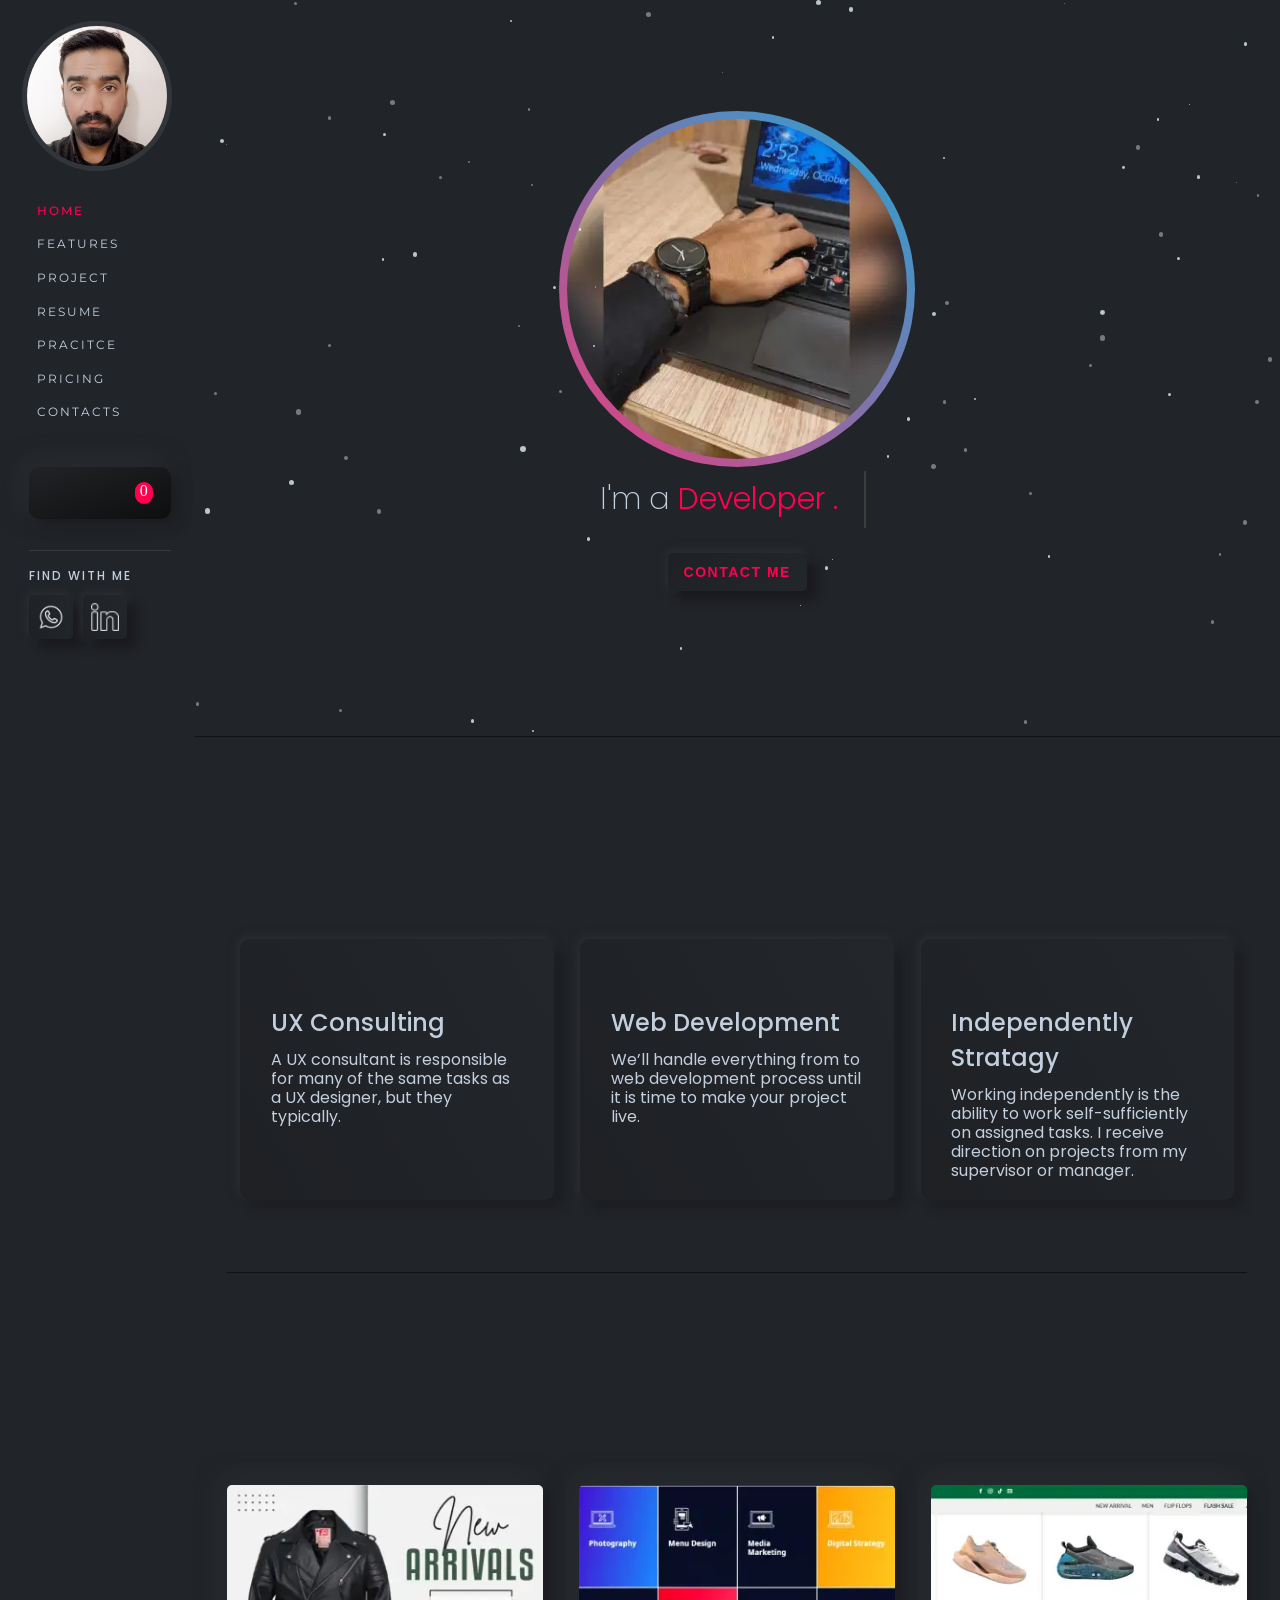
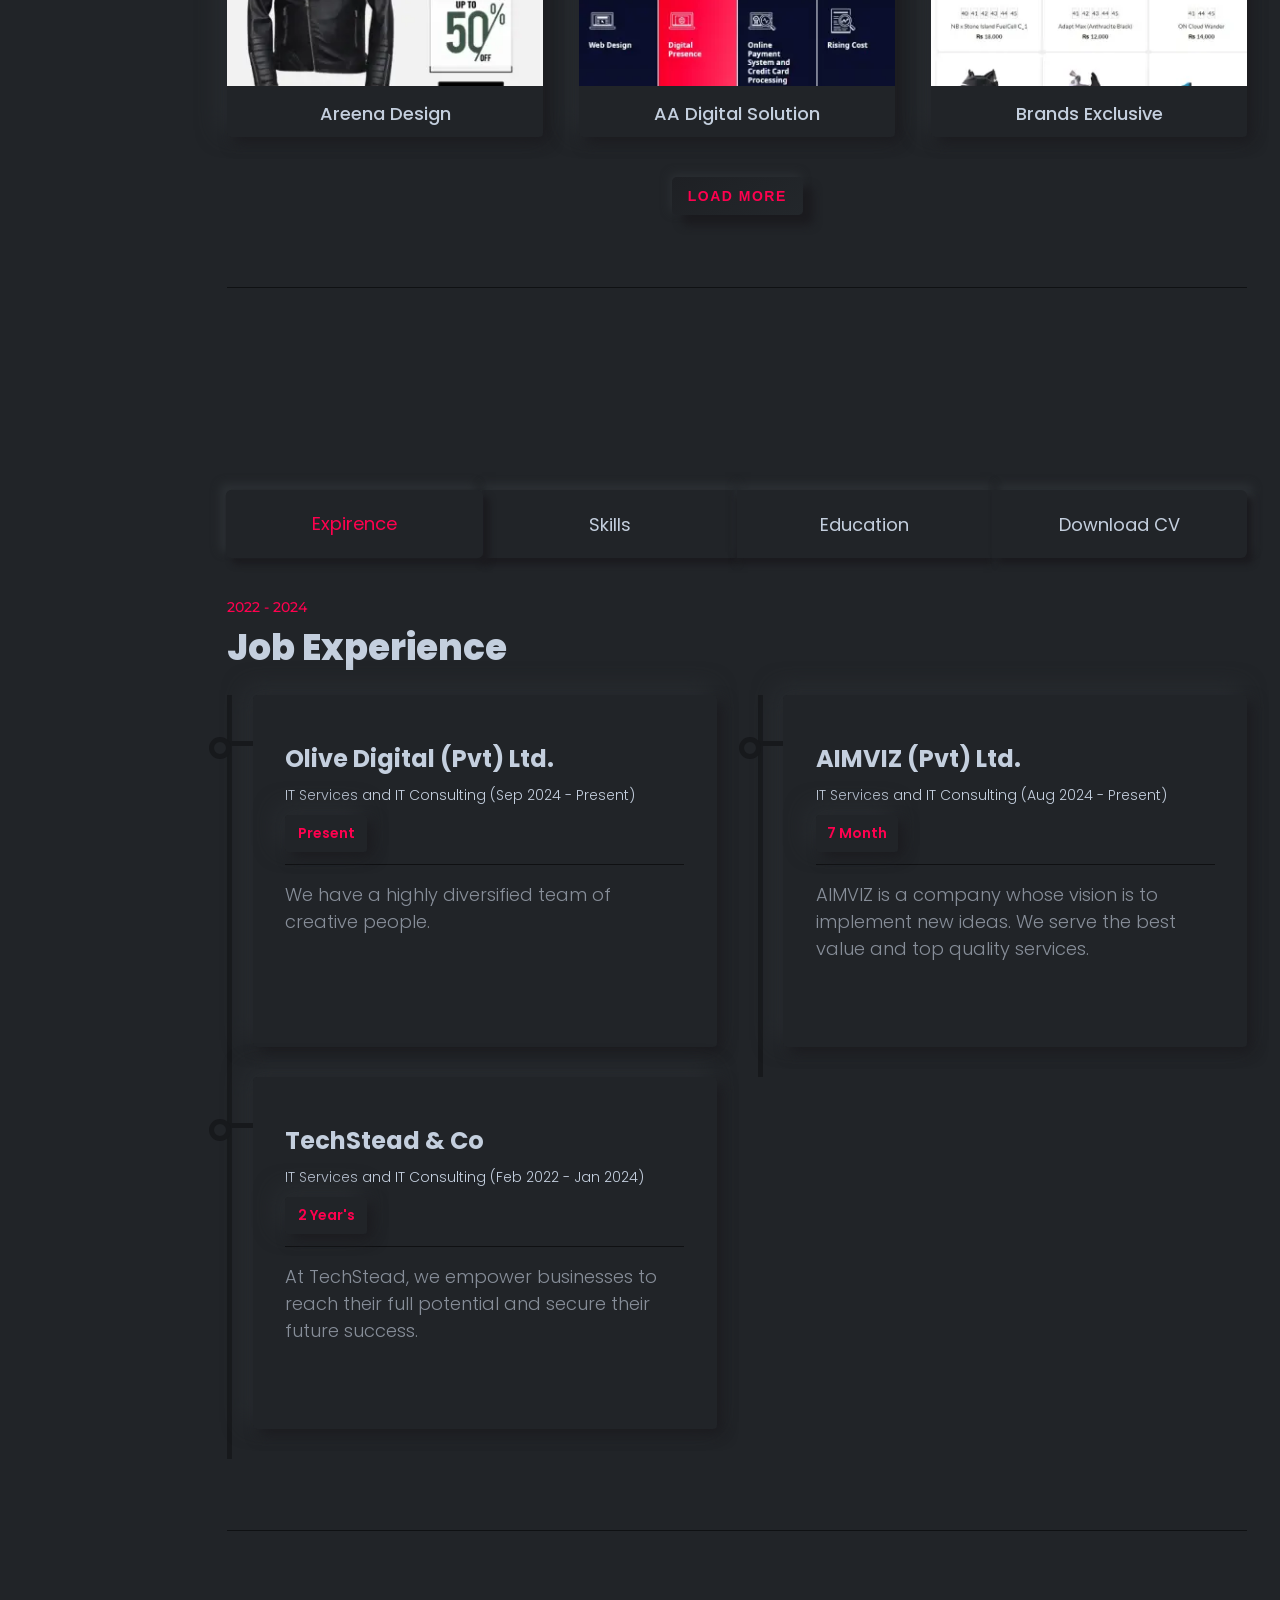
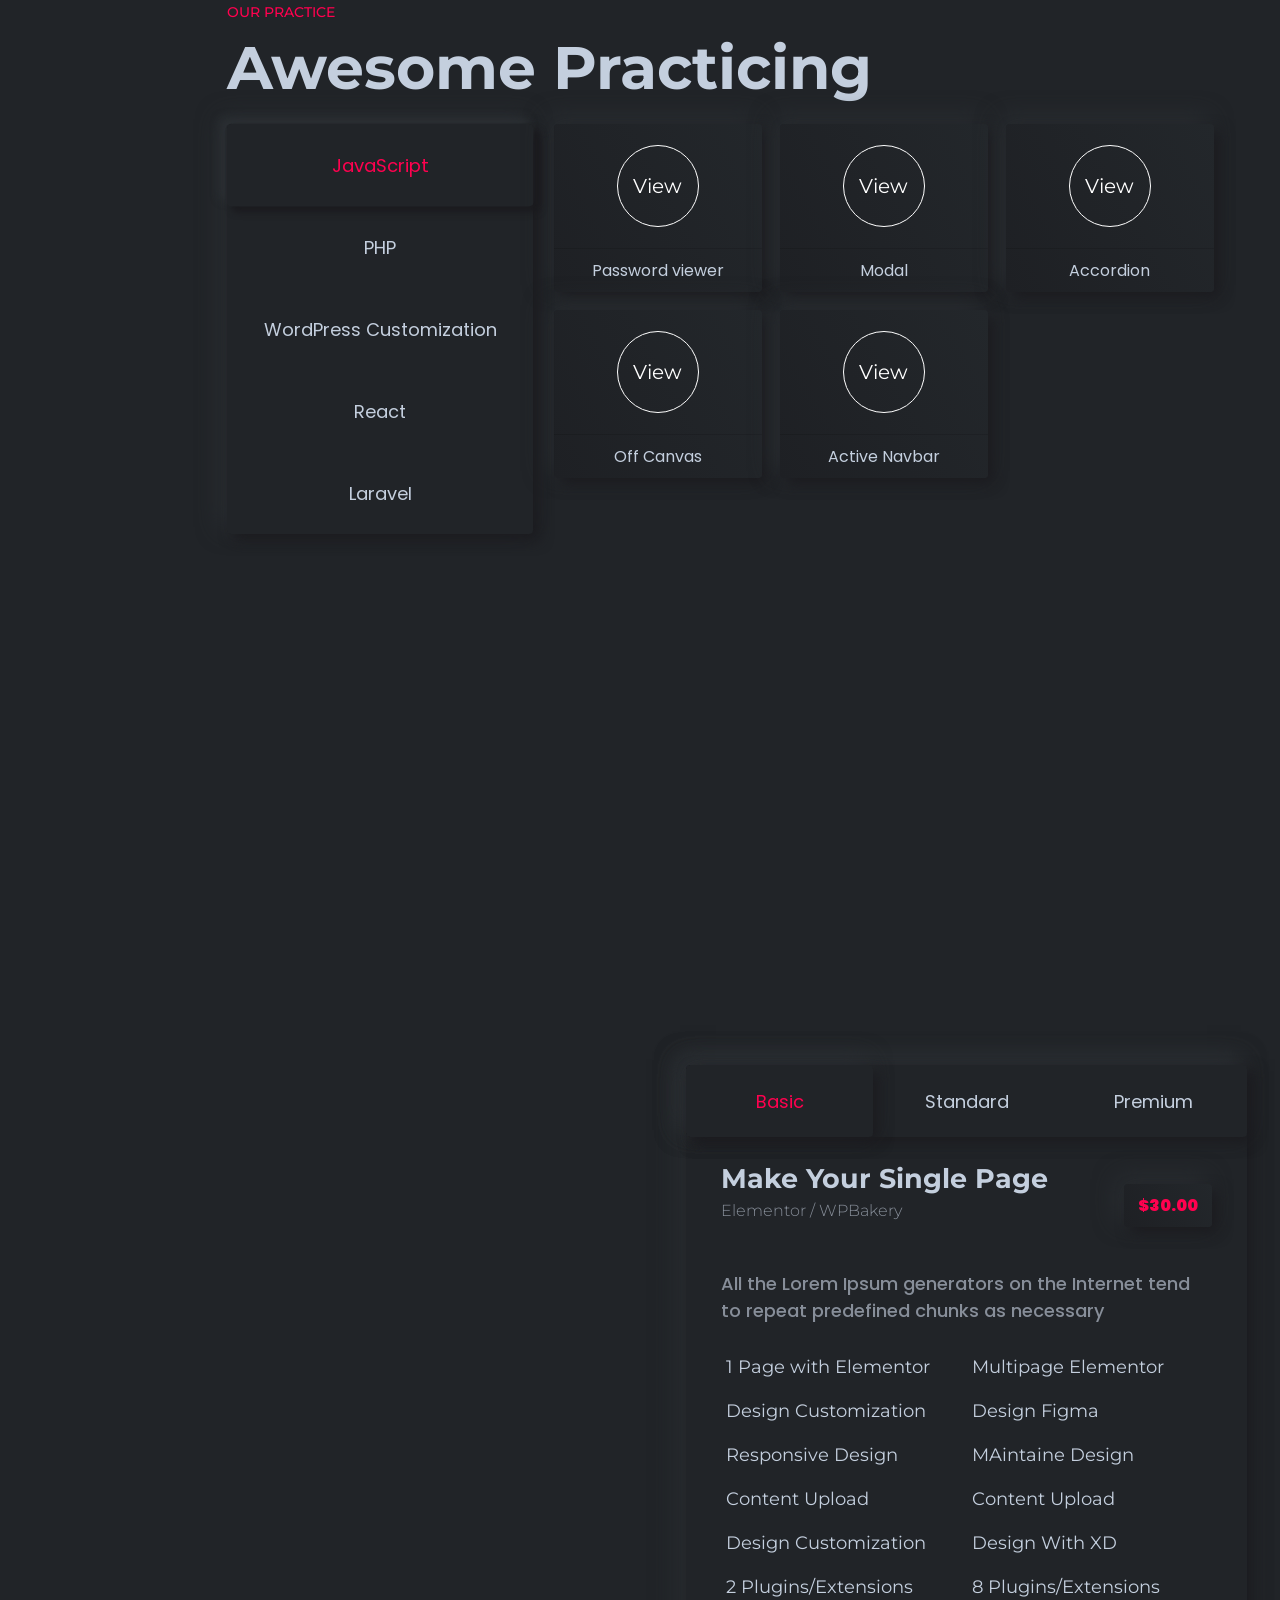
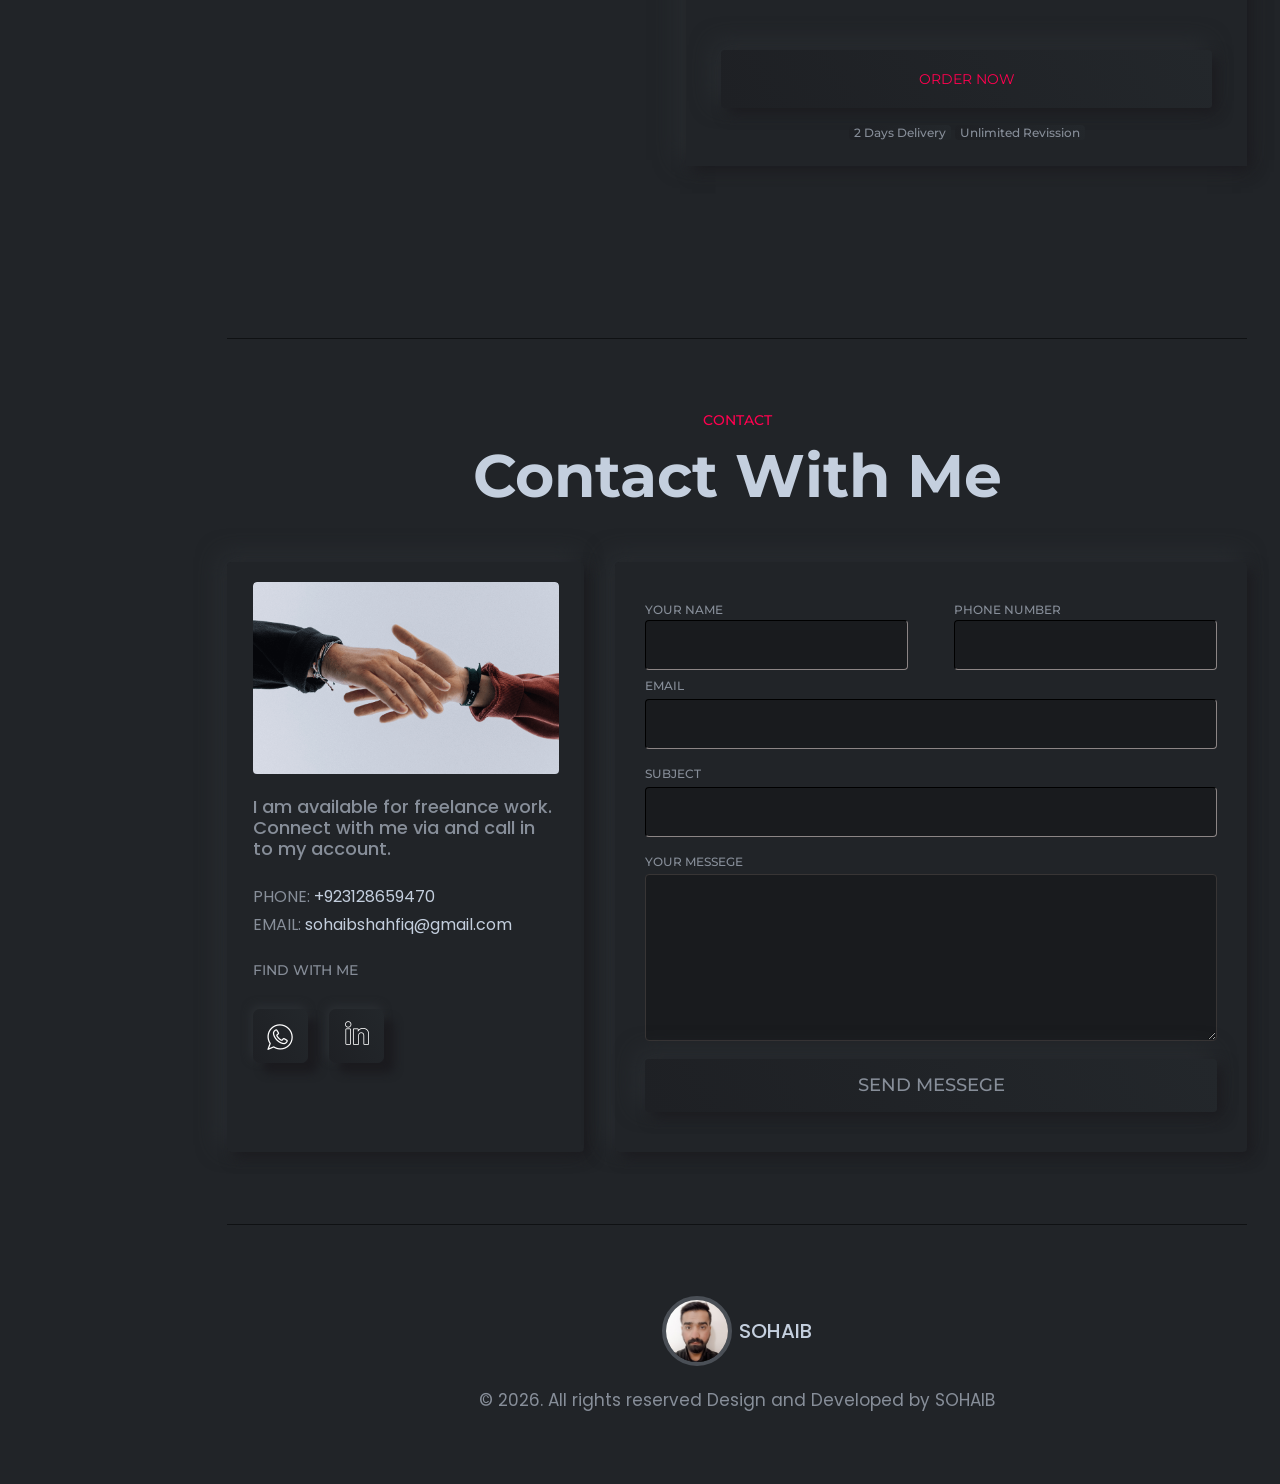
<file: index.html>
<!DOCTYPE html>
<html lang="en">
<head>
    <meta charset="UTF-8">
    <meta http-equiv="X-UA-Compatible" content="IE=edge">
    <meta name="viewport" content="width=device-width, initial-scale=1.0">
    <script src="https://ajax.googleapis.com/ajax/libs/jquery/3.6.3/jquery.min.js"></script>
    <link href="https://unpkg.com/aos@2.3.1/dist/aos.css" rel="stylesheet">
    <!-- <link rel="stylesheet" href="https://cdn.jsdelivr.net/npm/bootstrap@4.0.0/dist/css/bootstrap.min.css"> -->
    <script src="./type.js"></script>
    <link rel="stylesheet" href="./style.css">
    <title>Portfolio</title>
</head>
<body>
    <div class="main">
        <img src="./assets/bar.png" alt="" class="bar_click">
        <div class="left">
            <div class="bo">
            <img src="./assets/close.png" alt="" class="bar_close">
                <div class="profile">
                <a href="">
                    <img src="./assets/pro.webp" alt="">
                </a>
                </div>
                <div class="header" id="head">
                <ul class="link">
                    <li><a href="/#home"><i class="fi fi-rr-home"></i>HOME</a></li>
                    <li><a href="/#feature-sec"><i class="fi fi-rr-layers"></i>FEATURES</a></li>
                    <li><a href="/#portfolio-sec"><i class="fi fi-rr-graduation-cap"></i>PROJECT</a></li>
                    <li><a href="/#resume-sec"><i class="fi fi-rr-physics"></i>RESUME</a></li>
                    <li><a href="/#client-sec" class><i class="fi fi-rr-users-alt"></i>PRACITCE</a></li>
                    <li><a href="/#price-sec" class><i class="fi fi-rr-sack-dollar"></i>PRICING</a></li>
                    <li><a href="/#contact-sec" class><i class="fi fi-rr-comment-alt-middle"></i>CONTACTS</a></li>
                </ul>
                <div class="search">
                    <div class="background"></div>
                    <div class="box">
                        <i class="fi fi-rr-shopping-cart"></i>
                        <span>0</span>
                    </div>
                </div>
                <div class="social">
                    <p>find with me</p>
                    <ul>
                        <li><a href="https://wa.me/03128659470" target="_blank"><img src="./assets/whatsapp.png" alt=""></a></li>
                        <li><a href="https://www.linkedin.com/in/sohaib-shafiq-727355258/" target="_blank"><img src="./assets/linkedin.png" alt=""></a></li>
                    </ul>
                </div>
                
                </div>
            </div>
        </div>
        <div class="right">
            <div class="container">
                <section class="pic P" id="home">
                    <div class="top dis">
                    <img src="./assets/main.webp" alt="">
                    </div>
                    <div class="my-self">
                    <!-- <h1>Hi, I’m Sohaib</h1> -->
                    <div class="span">
                        <h3 class="cd-headline clip is-full-width">
                            <span>I'm a</span>
                            <span class="cd-words-wrapper" style="width: 178px;">
                              <b class="is-visible">Developer .</b>
                              <b class="is-hidden">Coder .</b>
                              <b class="is-hidden">Wordpress Developer .</b>
                            </span>
                        <span></span>
                        </h3>
                    </div>
                    </div>
                    <div class="contact">
                        <button>Contact Me</button>
                    </div>
                </section>
            </div>
            <div class="container_m">
                <section class="blog PPP" id="feature-sec">
                    <div class="content">
                        <p class="PP" data-aos="fade-up"data-aos-duration="500">FEATURES</p>
                        <h2 class="HH" data-aos="fade-up"data-aos-duration="1000">What I Do</h2>
                    </div>
                    <div class="box-blog">
                        <div class="row">
                            <div class="box col-sm">
                                <div class="scale">
                                    <i class="fi fi-rr-menu-burger"></i>
                                    <h3>UX Consulting</h3>
                                    <p>A UX consultant is responsible for many of the same tasks as a UX designer, but they typically.
                                    </p>
                                    <i class="fi fi-rr-arrow-small-right aR"></i>
                                </div>
                            </div>
                            <div class="box col-sm">
                                <div class="scale">
                                    <i class="fi fi-rr-book-alt"></i>
                                    <h3>Web Development</h3>
                                    <p>We’ll handle everything from to web development process until it is time to make your project live.
                                    </p>
                                    <i class="fi fi-rr-arrow-small-right aR"></i>
                                </div>
                            </div>
                            <div class="box col-sm">
                                <div class="scale">
                                    <i class="fi fi-rr-screen"></i>
                                    <h3>Independently Stratagy</h3>
                                    <p>Working independently is the ability to work self-sufficiently on assigned tasks. I receive direction on projects from my supervisor or manager.
                                    </p>
                                    <i class="fi fi-rr-arrow-small-right aR"></i>
                                </div>
                            </div>
                        </div>
                    </div>
                </section>
                <hr>
                <section class="portfolio PPP" id="portfolio-sec">
                    <div class="content">
                        <p class="PP" data-aos="fade-up"data-aos-duration="500">VISIT MY PROJECT WHICH HAVE DONE</p>
                        <h2 class="HH" data-aos="fade-up"data-aos-duration="1000">My Project</h2>
                    </div>
                    <div class="dis">
                        <div class="box">
                            <div class="image">
                                <a href="https://areenadesign.com/" target="_blank"><img src="./assets/one.webp" alt=""></a>
                            </div>
                            <h3>Areena Design</h3>
                        </div>
                        <div class="box">
                            <div class="image">
                                <a href="https://aadigitalsolution.com/" target="_blank"><img src="./assets/two.webp" alt=""></a>
                            </div>
                            <h3>AA Digital Solution</h3>
                        </div>
                        <div class="box repLacE">
                            <div class="image">
                                <a href="https://brandsexclusive.com.pk/" target="_blank"><img src="./assets/three.webp" alt=""></a>
                            </div>
                            <h3>Brands Exclusive</h3>
                        </div>
                        <div class="box hidden">
                            <div class="image">
                                <a href="https://dealsexpress.pk/" target="_blank"><img src="./assets/four.webp" alt=""></a>
                            </div>
                            <h3>Deals Express</h3>
                        </div>
                        <div class="box hidden">
                            <div class="image">
                                <a href="https://miiru.com.pk/" target="_blank"><img src="./assets/five.webp" alt=""></a>
                            </div>
                            <h3>Miru Trends</h3>
                        </div>
                        <div class="box hidden">
                            <div class="image">
                                <a href="https://rumitrends.com/" target="_blank"><img src="./assets/six.webp" alt=""></a>
                            </div>
                            <h3>Rumi Trends</h3>
                        </div>
                        <div class="box hidden">
                            <div class="image">
                                <a href="https://simplyexplainer.com/ " target="_blank"><img src="./assets/seven.webp" alt=""></a>
                            </div>
                            <h3>Simply Explainer</h3>
                        </div>
                        <div class="box hidden">
                            <div class="image">
                                <a href="https://scribebunny.com/" target="_blank"><img src="./assets/eight.webp" alt=""></a>
                            </div>
                            <h3>Scribe Bunny</h3>
                        </div>
                        <div class="box hidden">
                            <div class="image">
                                <a href="https://coreghostwriting.pro/" target="_blank"><img src="./assets/nine.webp" alt=""></a>
                            </div>
                            <h3>Core Ghost Writing</h3>
                        </div>
                        <div class="box hidden">
                            <div class="image">
                                <a href="https://infinilogodesign.com/" target="_blank"><img src="./assets/ten.webp" alt=""></a>
                            </div>
                            <h3>Infini Logo Design</h3>
                        </div>
                        <div class="box hidden">
                            <div class="image">
                                <a href="https://infinisys.co/" target="_blank"><img src="./assets/eleven.webp" alt=""></a>
                            </div>
                            <h3>Infinisys</h3>
                        </div>
                        <div class="box hidden">
                            <div class="image">
                                <a href="https://wowexplainers.com/" target="_blank"><img src="./assets/twelve.webp" alt=""></a>
                            </div>
                            <h3>Wow Explainers</h3>
                        </div>
                    </div>
                    <button id="loadMore">Load More</button>
                </section>
                <hr>
                <section class="resume PPP" id="resume-sec">
                    <div class="content">
                        <p class="PP" data-aos="fade-up"data-aos-duration="500">2+ YEARS OF EXPERIENCE</p>
                        <h2 class="HH" data-aos="fade-up"data-aos-duration="1000">My Resume</h2>
                    </div>
                    <div class="TAB">
                        <ul class="dis">
                            <li class="is-active">Expirence</li>
                            <li>Skills</li>
                            <li>Education</li>
                            <li><a href="#">Download CV</a></li><!-- ./assets/PDF_1MB.pdf download="" -->
                        </ul>
                    </div>
                    <section class="education tAb is-active">
                        <div class="head">
                            <p class="PP">2022 - 2024</p>
                            <h3>Job Experience</h3>
                        </div>
                        <div class="dis">
                            <div class="main-parent">
                                <div class="detail">
                                    <div class="box o">
                                        <div class="dis">
                                            <div class="content">
                                                <h3>Olive Digital (Pvt) Ltd.</h3>
                                                <p>IT Services and IT Consulting (Sep 2024 - Present)</p>
                                            </div>
                                            <span>Present</span>
                                        </div>
                                        <h4>We have a highly diversified team of creative people.</h4>
                                    </div>
                                </div>
                            </div>
                            <div class="main-parent">
                                <div class="detail">
                                    <div class="box o">
                                        <div class="dis">
                                            <div class="content">
                                                <h3>AIMVIZ (Pvt) Ltd.</h3>
                                                <p>IT Services and IT Consulting (Aug 2024 - Present)</p>
                                            </div>
                                            <span>7 Month</span>
                                        </div>
                                        <h4>AIMVIZ is a company whose vision is to implement new ideas. We serve the best value and top quality services.</h4>
                                    </div>
                                </div>
                            </div>
                            <div class="main-parent">
                                <div class="detail">
                                    <div class="box">
                                        <div class="dis">
                                            <div class="content">
                                                <h3>TechStead & Co</h3>
                                                <p>IT Services and IT Consulting (Feb 2022 - Jan 2024)</p>
                                            </div>
                                            <span>2 Year's</span>
                                        </div>
                                        <h4>At TechStead, we empower businesses to reach their full potential and secure their future success.</h4>
                                    </div>
                                </div>
                            </div>
                        </div>
                    </section>
                    <section class="skill tAb">
                        <div class="">
                            <div class="">
                                <div class="head">
                                    <p class="PP">Features</p>
                                    <h3>Development Skill</h3>
                                </div>
                                <div class="chart">
                                    <h6>wordpress (Frontend)</h6>
                                    <div class="hello">
                                        <div id="Bar-word" class="Bar">
                                            <span class="percentage e-word">100%</span>
                                        </div>
                                    </div>
                                    <h6>wordpress (Backend)</h6>
                                    <div class="hello">
                                        <div id="Bar-word-B" class="Bar">
                                            <span class="percentage back-word">100%</span>
                                        </div>
                                    </div>
                                    <h6>javascript</h6>
                                    <div class="hello">
                                        <div id="Bar-script" class="Bar">
                                            <span class="percentage e-script">100%</span>
                                        </div>
                                    </div>
                                    <h6>jQuery</h6>
                                    <div class="hello">
                                        <div id="Bar-query" class="Bar">
                                            <span class="percentage e-query">100%</span>
                                        </div>
                                    </div>
                                    <h6>html-5</h6>
                                    <div class="hello">
                                        <div id="Bar" class="Bar">
                                            <span class="percentage html">100%</span>
                                        </div>
                                    </div>
                                    <h6>css</h6>
                                    <div class="hello">
                                        <div id="Bar-css" class="Bar">
                                            <span class="percentage e-css">100%</span>
                                        </div>
                                    </div>
                                    <h6>bootstrap</h6>
                                    <div class="hello">
                                        <div id="Bar-boot" class="Bar">
                                            <span class="percentage e-boot">100%</span>
                                        </div>
                                    </div>
                                </div>
                            </div>
                            <!-- <div class="two">
                                <div class="head">
                                    <p class="PP">Features</p>
                                    <h3>Short Discription</h3>
                                </div>
                                <div class="fade">
                                    <h5>year expirence of officail and other self learning.</h5>
                                    <h5>year expirence of officail and other self learning.</h5>
                                    <h5>officail platform working.</h5>
                                    <h5>year expirence of officail platform.</h5>
                                    <h5>less then year expirence officail,learne more development institute.</h5>
                                </div>
                                
                            </div> -->
                        </div>
                    </section>
                    <section class="education tAb">
                        <div class="head">
                            <p class="PP">2010 - 2014</p>
                            <h3>Education Quality</h3>
                        </div>
                        <div class="dis">
                            <div class="one">
                                <div class="detail">
                                    <div class="box o">
                                        <div class="dis">
                                            <div class="content">
                                                <h3>Intermediate in Commerce</h3>
                                                <p>Govt Asifabad College Karachi</p>
                                            </div>
                                            <span>2014</span>
                                        </div>
                                        <h4>I learn the major subject which they provide Accounting, Banking, Commerce, Economics and Business Math's & Stats.</h4>
                                    </div>
                                </div>
                            </div>
                            <div class="two">
                                <div class="detail">
                                    <div class="box">
                                        <div class="dis">
                                            <div class="content">
                                                <h3>Matriculation</h3>
                                                <p>Govt. A U Islamia School</p>
                                            </div>
                                            <span>2012</span>
                                        </div>
                                        <h4>The training provided by Secondary School in order to prepare me to work in various sectors of the Technology or iT culture.</h4>
                                    </div>
                                </div>
                            </div>
                        </div>
                    </section>
                </section>
                <hr>
                <section class="clients PPP mobile" id="client-sec">
                    <div class="content">
                        <p class="PP">OUR PRACTICE</p>
                        <h2 class="HH">Awesome Practicing</h2>
                    </div>
                    <div class="dis mar">
                        <div class="one">
                            <ul class="taabB">
                                <li class="is-active">JavaScript</li>
                                <li>PHP</li>
                                <li>WordPress Customization</li>
                                <li>React</li>
                                <li>Laravel</li>
                            </ul>
                        </div>
                        <div class="two">
                            <div class="javascript tT is-active">
                                <div class="dis">
                                    <div class="box">
                                        <a href="http://password-viewer-js.free.nf/" target="_blank">View</a>
                                        <hr>
                                        <h4>Password viewer</h4>
                                    </div>
                                    <div class="box">
                                        <a href="http://modal-js.free.nf/" target="_blank">View</a>
                                        <hr>
                                        <h4>Modal</h4>
                                    </div>
                                    <div class="box">
                                        <a href="http://accordion-js.free.nf/" target="_blank">View</a>
                                        <hr>
                                        <h4>Accordion</h4>
                                    </div>
                                    <div class="box">
                                        <a href="http://off-canvas-js.free.nf/" target="_blank">View</a>
                                        <hr>
                                        <h4>Off Canvas</h4>
                                    </div>
                                    <div class="box">
                                        <a href="http://acitve-nav-js.free.nf/" target="_blank">View</a>
                                        <hr>
                                        <h4>Active Navbar</h4>
                                    </div>
                                </div>
                            </div>
                            <div class="product tT">
                                <div class="dis jus">
                                    <div class="box">
                                    <a href="http://curd-app.free.nf/" target="_blank">View</a>
                                    <hr>
                                    <h4>CRUD Opperation</h4>
                                    </div>
                                    <div class="box">
                                    <a href="http://php-session.free.nf/" target="_blank">View</a>
                                    <hr>
                                    <h4>Session</h4>
                                    </div>
                                    <div class="box">
                                    <a href="http://php-dashboard.free.nf/" target="_blank">View</a>
                                    <hr>
                                    <h4>HMS (Dashboard)</h4>
                                    </div>
                                </div>  
                            </div>
                            <div class="word tT">
                                <div class="dis jus">
                                    <div class="box">
                                        <a href="" target="_blank">View</a>
                                        <hr>
                                        <h4>User Listing From API</h4>
                                    </div>
                                    <div class="box">
                                        <a href="" target="_blank">View</a>
                                        <hr>
                                        <h4>Product Fetch Rest API</h4>
                                    </div>
                                    <div class="box">
                                        <a href="" target="_blank">View</a>
                                        <hr>
                                        <h4>Custom Theme</h4>
                                    </div>                                
                                    <div class="box">
                                        <a href="" target="_blank">View</a>
                                        <hr>
                                        <h4>Select Fields ACF</h4>
                                    </div>
                                </div>
                            </div>
                            <div class="html tT">
                                <div class="box">
                                    <a href="" target="_blank">View</a>
                                    <hr>
                                    <h4>Working..</h4>
                                </div>
                            </div>
                            <div class="react tT">
                                <div class="box">
                                    <a href="" target="_blank">View</a>
                                    <hr>
                                    <h4>Working..</h4>                                        
                                </div>
                            </div>
                        </div>
                    </div>
                </section>
                <section class="pricing" id="price-sec">
                    <div class="dis">
                        <div class="first">
                            <div class="height">
                                <div class="content">
                                    <p class="PP" data-aos="fade-up"data-aos-duration="500">Pricing</p>
                                    <h2 class="HH" data-aos="fade-up"data-aos-duration="1000">My Pricing</h2>
                                </div>
                            </div>
                        </div>
                        <div class="second">
                            <div class="box">
                                <ul class="pric-Tab">
                                    <li class="is-active">basic</li>
                                    <li>standard</li>
                                    <li>premium</li>
                                </ul>
                                <div class="basic is-active rAte">
                                    <div class="content-box">
                                        <div class="dis">
                                            <div>
                                                <h4>Make Your Single Page</h4>
                                                <p class="des">Elementor / WPBakery</p>
                                            </div>
                                            <span>$30.00</span>
                                        </div>
                                        <h5>All the Lorem Ipsum generators on the Internet tend to repeat predefined chunks as necessary</h5>
                                        <div class="dis">
                                            <div class="firstt">
                                                <p><i class="fi fi-rr-check"></i>1 Page with Elementor</p>
                                                <p><i class="fi fi-rr-check"></i>Design Customization</p>
                                                <p><i class="fi fi-rr-check"></i>Responsive Design</p>
                                                <p><i class="fi fi-rr-check"></i>Content Upload</p>
                                                <p><i class="fi fi-rr-check"></i>Design Customization</p>
                                                <p><i class="fi fi-rr-check"></i>2 Plugins/Extensions</p>
                                            </div>
                                            <div class="secondd">
                                                <p><i class="fi fi-rr-check"></i>Multipage Elementor</p>
                                                <p><i class="fi fi-rr-check"></i>Design Figma</p>
                                                <p><i class="fi fi-rr-check"></i>MAintaine Design</p>
                                                <p><i class="fi fi-rr-check"></i>Content Upload</p>
                                                <p><i class="fi fi-rr-check"></i>Design With XD</p>
                                                <p><i class="fi fi-rr-check"></i>8 Plugins/Extensions</p>
                                            </div>
                                        </div>
                                        <button>Order now<i class="fi fi-rr-arrow-small-right oR"></i></button>
                                        <div class="ff">
                                            <span>2 Days Delivery</span>
                                            <span>Unlimited Revission</span>
                                        </div>
                                    </div>
                                </div>
                                <div class="standard rAte">
                                    <div class="content-box">
                                        <div class="dis">
                                            <div>
                                                <h4>Design Make this Page</h4>
                                                <p class="des">Elementor / WPBakery</p>
                                            </div>
                                            <span>$50.00</span>
                                        </div>
                                        <h5>All the Lorem Ipsum generators on the Internet tend to repeat predefined chunks as necessary</h5>
                                        <div class="dis">
                                            <div class="firstt">
                                                <p><i class="fi fi-rr-check"></i>5 Page with Elementor</p>
                                                <p><i class="fi fi-rr-check"></i>Design Customization</p>
                                                <p><i class="fi fi-rr-check"></i>Responsive Design</p>
                                                <p><i class="fi fi-rr-check"></i>Content Upload</p>
                                                <p><i class="fi fi-rr-check"></i>Design Customization</p>
                                                <p><i class="fi fi-rr-check"></i>5 Plugins/Extensions</p>
                                            </div>
                                            <div class="secondd">
                                                <p><i class="fi fi-rr-check"></i>Multipage Elementor</p>
                                                <p><i class="fi fi-rr-check"></i>Design Figma</p>
                                                <p><i class="fi fi-rr-check"></i>MAintaine Design</p>
                                                <p><i class="fi fi-rr-check"></i>Content Upload</p>
                                                <p><i class="fi fi-rr-check"></i>Design With XD</p>
                                                <p><i class="fi fi-rr-check"></i>50 Plugins/Extensions</p>
                                            </div>
                                        </div>
                                        <button>Order now<i class="fi fi-rr-arrow-small-right oR"></i></button>
                                        <div class="dis ff">
                                            <h6>2 Days Delivery</h6>
                                            <h6>Unlimited Revission</h6>
                                        </div>
                                    </div>
                                </div>
                                <div class="premium rAte">
                                    <div class="content-box">
                                        <div class="dis">
                                            <div>
                                                <h4>Customize Your Single Page</h4>
                                                <p class="des">Elementor / WPBakery</p>
                                            </div>
                                            <span>$90.00</span>
                                        </div>
                                        <h5>All the Lorem Ipsum generators on the Internet tend to repeat predefined chunks as necessary</h5>
                                        <div class="dis">
                                            <div class="firstt">
                                                <p><i class="fi fi-rr-check"></i>10 Page with Elementor</p>
                                                <p><i class="fi fi-rr-check"></i>Design Customization</p>
                                                <p><i class="fi fi-rr-check"></i>Responsive Design</p>
                                                <p><i class="fi fi-rr-check"></i>Content Upload</p>
                                                <p><i class="fi fi-rr-check"></i>Design Customization</p>
                                                <p><i class="fi fi-rr-check"></i>20 Plugins/Extensions</p>
                                            </div>
                                            <div class="secondd">
                                                <p><i class="fi fi-rr-check"></i>Multipage Elementor</p>
                                                <p><i class="fi fi-rr-check"></i>Design Figma</p>
                                                <p><i class="fi fi-rr-check"></i>MAintaine Design</p>
                                                <p><i class="fi fi-rr-check"></i>Content Upload</p>
                                                <p><i class="fi fi-rr-check"></i>Design With XD</p>
                                                <p><i class="fi fi-rr-check"></i>100 Plugins/Extensions</p>
                                            </div>
                                        </div>
                                        <button>Order now<i class="fi fi-rr-arrow-small-right oR"></i></button>
                                        <div class="dis ff">
                                            <h6>2 Days Delivery</h6>
                                            <h6>Unlimited Revission</h6>
                                        </div>
                                    </div>
                                </div>
                            </div>
                        </div>
                    </div>
                </section>
                <hr>
                <section class="contact PPP" id="contact-sec">
                    <div class="content">
                        <p class="PP">Contact</p>
                        <h2 class="HH">Contact With Me</h2>
                    </div>
                    <div class="dis mar">
                        <div class="box-on">
                            <div class="img">
                                <img src="./assets/contact1.png" alt="">
                            </div>                            
                            <h3>I am available for freelance work. Connect with me via and call in to my account.</h3>
                            <div class="con">
                                <h4>Phone: <a href="tel:+923128659470">+923128659470</a></h4>
                                <h4>Email: <a href="mailto:sohaibshahfiq@gmail.com">sohaibshahfiq@gmail.com</a></h4>
                            </div>
                            <p>FIND WITH ME</p>
                            <ul class="dis">
                                <!-- <li><a href=""><img src="./assets/facebook.png" alt=""></a></li> -->
                                <li><a href="https://wa.me/03128659470" target="_blank"><img src="./assets/whatsapp.png" alt=""></a></li>
                                <li><a href="https://www.linkedin.com/in/sohaib-shafiq-727355258/" target="_blank"><img src="./assets/linkedin.png" alt=""></a></li>
                            </ul>
                        </div>
                        <div class="box-tw">
                            <form action="">
                                <div class="dis">
                                    <div class="is">
                                        <label for="">your name</label><br>
                                        <input type="text">
                                    </div>
                                    <div class="is">
                                        <label for="">PHONE NUMBER</label><br>
                                        <input type="text">
                                    </div>
                                </div>
                                <label for="">email</label><br>
                                <input type="email">
                                <label for="">subject</label><br>
                                <input type="text">
                                <label for="">Your Messege</label><br>
                                <textarea name="w3review" rows="11" cols="50"></textarea>
                                <button>send Messege</button>
                            </form>
                        </div>
                    </div>
                </section>
                <hr>
                <footer class="PPP">
                    <div class="info">
                        <div class="dis">
                            <img src="./assets/pro.webp" alt=""><span>Sohaib</span>
                            
                        </div>
                        <P>© <span class="yeaR">2022</span>. All rights reserved Design and Developed by SOHAIB</P>
                    </div>
                    <div class="relative">
                    <button id="btn-back-to-top">
                        <i class="fi fi-rr-arrow-small-up"></i>
                    </button>
                    <canvas id="c"></canvas>
                    </div>
                </footer>
            </div>
        </div>
    </div>
    <script src="https://code.jquery.com/jquery-3.2.1.slim.min.js"></script>
    <!-- <script src="https://cdn.jsdelivr.net/npm/popper.js@1.12.9/dist/umd/popper.min.js"></script> -->
    <!-- <script src="https://cdn.jsdelivr.net/npm/bootstrap@4.0.0/dist/js/bootstrap.min.js"></script> -->
    <script src="https://unpkg.com/aos@2.3.1/dist/aos.js"></script>
    <script src="./app.js"></script>
</body>
</html>
</file>
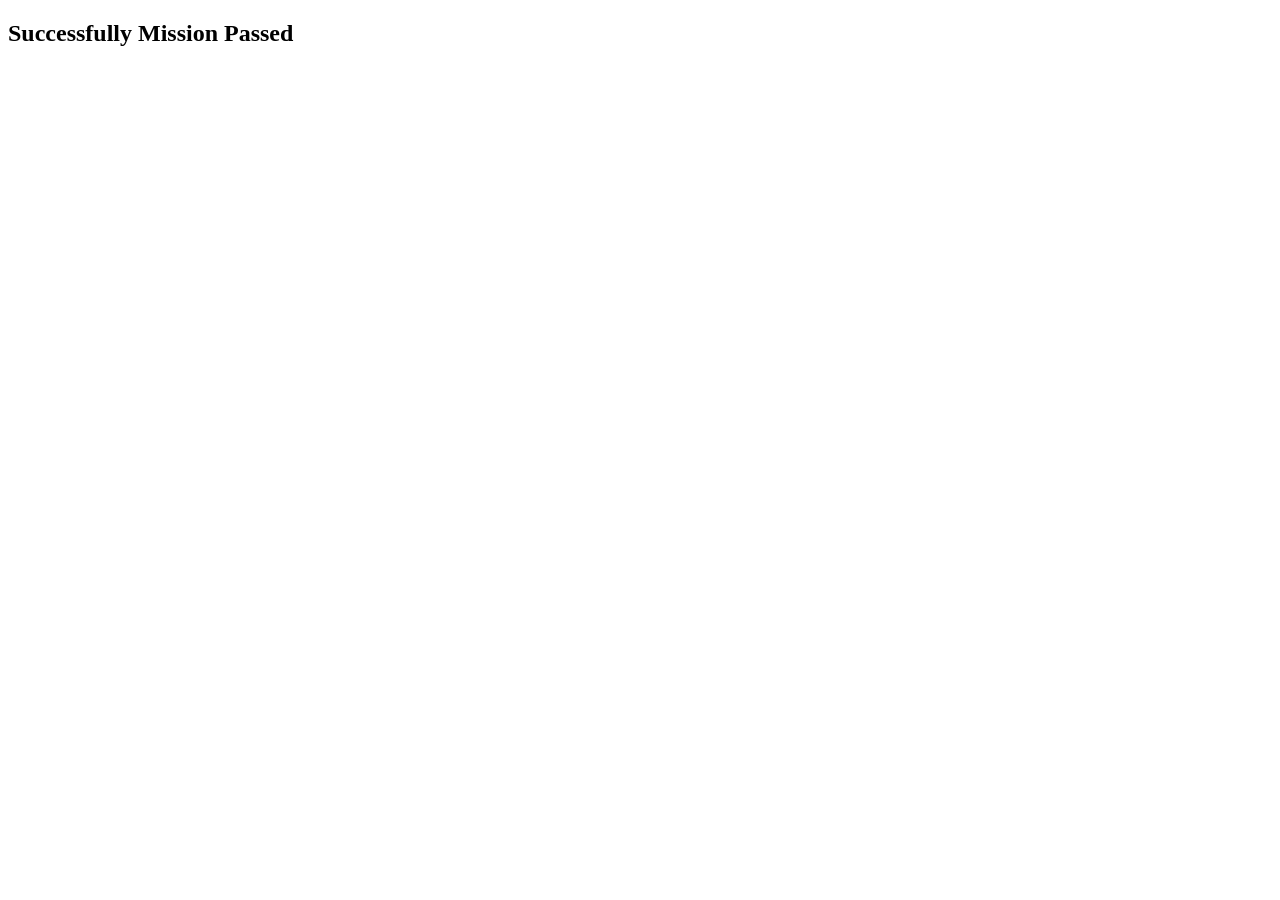
<file: assets/index.html>
<!DOCTYPE html>
<html lang="en">
<head>
    <meta charset="UTF-8">
    <meta http-equiv="X-UA-Compatible" content="IE=edge">
    <meta name="viewport" content="width=device-width, initial-scale=1.0">
    <title>Document</title>
</head>
<body>
    <h2>Successfully Mission Passed</h2>
</body>
</html>
</file>
<file: style.css>
@import url('https://fonts.googleapis.com/css2?family=Poppins:wght@100;200;300;400&display=swap');
@import url('https://fonts.googleapis.com/css2?family=Montserrat:wght@100;200;300;400;500;600;700;800&display=swap');
@import url('https://cdn-uicons.flaticon.com/uicons-regular-rounded/css/uicons-regular-rounded.css');



*{
    margin: 0;
    padding: 0;
    box-sizing: border-box;
}
html{
    scroll-behavior: smooth;
}

:root {
    --bg: #212428;
    --sec: #ff014f;
    --bor: #32363b;
    --grey: #c4cfde;
    --light-hd:#c4cfde;
    --pop-font: 'Poppins', sans-serif;
    --mon-font: 'Montserrat', sans-serif;
    --bord-line: #ffffff1a;
    --shadow-1: 6px 6px 14px #1b1b1f, -6px -6px 23px #2b2f33;
    --shadow-2: 10px 10px 8px #1b1b1f, -2px -3px 10px #2b2f33;
    --bg-1 :linear-gradient(60deg, #1e2024, #23272b);
    --bg-2: linear-gradient(160deg, #1f2125, #121416);
    --gradiant: linear-gradient( 45deg,#ee7752, #e73c7e, #23a6d5, #23d5ab);
    --gradiant-bar: linear-gradient(145deg, #6a67ce 0%, #fc636b 100%);
    --bac: linear-gradient(145deg, #1e2024, #23272b);
    --des: #878e99;
}


body{
    background-color: var(--bg);
}

h1{
    font-weight: 700;
    font-family: var(--mon-font);
    color: var(--light-hd);
    font-size: 48px;
    text-align: center;
}
h3{
    font-family: var(--pop-font);
    color: var(--light-hd);
    font-size: 24px;
    font-weight: 500;
}
hr{
    border-bottom: 1px solid rgba(0, 0, 0, 0.528);
    border-top: none;
    border-left: none;
    border-right: none;
}
a{
    text-decoration: none;
}
i.fi{
    color: #c4cfdea3;
    font-size: 16px;
}
ul li{
    list-style: none;
}
.dis{
    display: flex;
}
.container_m {
    max-width: 94%;
    margin: auto;
}
.row{
    display: flex;
}
.PPP{
    padding: 7% 0;
}
.PP{
    color: var(--sec);
    text-transform: uppercase;
    font-family: var(--mon-font);
    font-size: 14px;
    font-weight: 500;
    margin-bottom: 10px;
    text-align: center;
}
.HH{
    font-size: 60px;
    font-weight: 700;
    font-family: var(--mon-font);
    color: var(--light-hd);
    text-align: center;
}





.main{
    display: flex;
}
.left{
    width: 15.2%;   
    transition: .2s ease-in-out;
}
.left .bo{
    height: 97vh;
    overflow: auto;
    width: 15.2%;
    position: fixed;
    background: var(--bg);
    transition: .2s ease-in-out;
    scroll-behavior: smooth;

}



.left .bo::-webkit-scrollbar {
    width: 3px;
  }
  
  /* Track */
.left .bo::-webkit-scrollbar-track {
    border-radius: 10px;
    background: rgba(48, 47, 47, 0.338);
}
   
/* Handle */
.left .bo::-webkit-scrollbar-thumb {
    background: #000; 
    border-radius: 10px;
}
.right{
    width: 84.8%;
}

/*---Left-----*/
.profile{
    margin: 11% 0 13%;
    display: flex;
    justify-content: center;
    align-items: center;    
}
.profile a{
    border-radius: 50%;
}
.profile img{
    width: 198px;
    border-radius: 50%;
    border: 5px solid var(--bor);
}
/*----Header-----*/
.header {
    padding: 0 12% 0 15%;
}
.header .link li{
    
    margin: 13% 0;
}
.header .link a{
    font-family: var(--mon-font);
    color: var(--grey);
    font-weight: 400;
    font-size: 16px;
    text-transform: uppercase;
    transition: .4s;
    letter-spacing: 2px;
}
.header .link i{
    margin-right: 8px;
    transition: .4s;
    
}
.header .link a:hover,
.header .link a:hover i{
    color: var(--sec);
    font-weight: 500;
    text-decoration: none;
}
.header .link a.active,
.header .link a.active i{
    color: var(--sec);
    font-weight: 500;
}


/*---Search-----*/
.search{
    padding: 22% 0;
    border-bottom: 1px solid var(--bord-line);
    position: relative;
    margin-bottom: 11%;
}

.search .box{
    display: flex;
    justify-content: space-between;
    align-items: center;
    padding: 0 13%;
    position: absolute;
    /* z-index: 99; */
    cursor: pointer;
    width: 100%;
    top: 50%;
    left: 50%;
    transform: translate(-50%, -50%);
}
.search .box span{
    border-radius: 10px;
    font-size: 12px;
    background: var(--sec);
    color: #fff;
    font-size: 16px;
    text-align: center;
    width: 18px;
    height: 22px;
}
.search .background{
    background: linear-gradient(to right bottom, #212326, #0e0e0f);
    border-radius: 11px;
    transition: all 0.4s ease-in-out 0s;
    box-shadow: var(--shadow-1);
    width: 100%;
    height: 52px;
    
}
.search:hover .background{
    transform: scale(1.10);
}
.search .box i{
    font-size: 20px;
}
.social{
    margin-top: 10px;
    padding-bottom: 45px;
}
.social p{
    font-family: var(--pop-font);
    color: var(--grey);
    text-transform: uppercase;
    font-weight: 500;
    font-size: 14px;
    letter-spacing: 4px;
}
.social ul{
    display: flex;
    gap: 10px;
    margin-top: 10px;
}
.social ul a{
    color: var(--grey);
    width: 52px;
    height: 52px;
    border-radius: 5px;
    display: flex;
    align-items: center;
    justify-content: center;
    background: var(--bg-1);
    box-shadow: var(--shadow-2);
    transition: 0.4s;
}
.social ul a:hover{
    transform: translate(0, -4px);
    background: var(--bg-2);
}

/*------Right---Side---*/



section.pic{
    padding: 11% 0;
    position: relative;
    overflow: hidden;
    border-bottom: 1px solid rgba(0, 0, 0, 0.528);
}
section.pic i{
    background-color: rgba(240, 255, 255, 0.742);
    position: absolute;
    border-radius: 50%;
    animation: animate linear infinite;
}
section.pic i:nth-child(even){
    background-color: rgba(255, 255, 255, 0.394);
}
@keyframes animate{
    0%{
        transform: translateY(-2299%);
        opacity: 0;
    }
    30%{
        
        opacity: 1;
    }
    60%{
        
        opacity: 1;
    }
    100%{
        transform: translateY(0); 
        opacity: 0;
    }
    
   
}







.top{
    justify-content: center;
    align-items: center;
    position: relative;
    z-index: 0;
}
.top::after{
    content: '';
    position: absolute;
    width: 356px;
    height: 356px;
    border-radius: 50%;
    background: var(--gradiant);
    animation: Animate 5s ease infinite;
    background-size: 300% 300%;
}

.top img{
    width: 340px;
    position: relative;
    z-index: 9;
    border-radius: 50%;
    
}
@keyframes Animate {
    0% {
    background-position: 0% 50%;
    }
    50% {
    background-position:  100% 50%;
    }
    100% {
    background-position:  0% 100%;
    }
}

section.pic .my-self {
    margin-top: 12px;
}
section.pic .my-self h1{
    margin-top: 3%;
}
section.pic .my-self .span{
    display: flex;
    justify-content: center;
    align-items: center;
}
section.pic .my-self .span h3{
    font-size: 30px;
    font-weight: 200;
}
section.pic .my-self .span h3 b{
    font-weight: 300;
    color: var(--sec);
}




.cd-words-wrapper {
    display: inline-block;
    position: relative;
    text-align: left;
}
.cd-words-wrapper b {
    display: inline-block;
    position: absolute;
    white-space: nowrap;
    left: 0;
    top: 0;
}
.cd-words-wrapper b.is-visible {
    position: relative;
}
.no-js .cd-words-wrapper b {
    opacity: 0;
}
.no-js .cd-words-wrapper b.is-visible {
    opacity: 1;
}
  
  
  
  
.cd-headline.clip span {
    display: inline-block;
    padding: .2em 0;
}
.cd-headline.clip .cd-words-wrapper {
    overflow: hidden;
    vertical-align: top;
}
.cd-headline.clip .cd-words-wrapper::after {
    /* line */
    content: '';
    position: absolute;
    top: 0;
    right: 0;
    width: 2px;
    height: 100%;
    background-color: #3d3d3d;
}
.cd-headline.clip b {
    opacity: 0;
}
.cd-headline.clip b.is-visible {
    opacity: 1;
}


/* Content */
















section.pic .contact{
    text-align: center;
    margin: 25px 0px;
}
section.pic .contact button, .portfolio button#loadMore{
    color: var(--sec);
    background:linear-gradient(145deg, #1e2024, #23272b);
    border: none;
    box-shadow: var(--shadow-2);
    padding: 11px 16px;
    border-radius: 5px;
    font-size: 14px;
    font-weight: 600;
    letter-spacing: 1.5px;
    text-transform: uppercase;
    cursor: pointer;
    transition: .3s ease-in-out;
}
section.pic .contact button:hover, .portfolio button#loadMore:hover {
    transform: translate(0, -4px);
    background: var(--bg-2);
}

/* ---Blog---- */

.blog .content{
    text-align: center;
}
.blog .content h2{
    margin-bottom: 30px;
}
.blog .custom{
    justify-content: space-between;
}
.blog .box{
    margin: 0 1.3%;
    background: var(--bg-1);
    border-radius: 10px;
    padding: 5% 3% 1%;
    box-shadow: 10px 10px 8px #1b1b1f91, -2px -3px 10px #2b2f33;
}
.blog .box:hover{
    background: var(--bg-2);
}
.blog .box:hover.box .scale{
    transform: translate(0, -9px);
}
.blog .box:hover.box h3, 
.blog .box:hover.box p{
    color: #fff;
}
.blog .box .scale{
    transition: .2s ease-in-out;
}
.blog .box h3{
    margin: 15px 0px 10px;
    
}
.blog .box p{
    color: var(--light-hd);
    font-family: var(--pop-font);
    font-size: 16px;
    line-height: 19px;
    margin-bottom: 10px;
}
.blog .box i{
    color: var(--sec);
    font-size: 45px;
}
.blog .box i.aR{
    opacity: 0;
    transition: .2s;
    cursor: pointer;
}
.blog .box:hover.box i.aR{
    opacity: 1;
}
.col-sm{
    flex: 1;
}


/* -----Porfolio----- */
.portfolio{
    text-align: center;
}
.portfolio .dis {
    flex-wrap: wrap;
    justify-content: space-between;
}
.portfolio .box.hidden{
    display: none;
}
.portfolio button#loadMore{
    margin-top: 20px;
}
.portfolio .box img {
    border-radius: 5px 5px 0px 0px;
    transition: .2s ease-in-out;
    width: 100%;
}
.portfolio .box img:hover{
    transform: scale(1.1);
}
.portfolio .box .image{
    overflow: hidden;
}
.portfolio .box {
    width: 31%;
    background: transparent;
    box-shadow: var(--shadow-1);
    border-radius: 4px;
    margin-bottom: 20px;
}
.portfolio .box h3{
    margin: 10px 12px;
    font-size: 18px;
}
.portfolio .content{
    margin-bottom: 40px;    
}

/* ---Resume---- */
.resume ul{
    justify-content: space-between;
    margin-top: 30px;
}
.resume li{
    list-style: none;
    padding: 2% 0;
    width: 25%;
    background: var(--bg);
    text-align: center;
    box-shadow: 0px 6px 6px #1b1b1f, -0px -6px 8px #2b2f33;
    color: var(--light-hd);
    font-family: var(--pop-font);
    font-size: 18px;
    cursor: pointer;
    transition: 0.2s ease-in-out;
    
}
.resume li a{
    color: var(--light-hd);
    font-family: var(--pop-font);
}
.resume li:first-child{
    border-radius: 6px 0px 0px 0px;
    box-shadow: 6px 6px 6px #1b1b1f, -6px -6px 8px #2b2f33;
}
.resume li:last-child{
    box-shadow: 6px 6px 6px #1b1b1f, 6px -6px 8px #2b2f33;
    border-radius: 0px 6px 6px 0px;
}
.resume li:hover{
    box-shadow: 6px 6px 6px #1b1b1f, -6px -6px 8px #2b2f33;
    transform: scale(1.01);
    color: var(--sec);
    border-radius: 6px;
}
.resume li:hover a{
    color: var(--sec);
}
.resume li.is-active{
    box-shadow: 6px 6px 6px #1b1b1f, -6px -6px 8px #2b2f33;
    transform: scale(1.01);
    color: var(--sec);
    border-radius: 6px;
}



/* ------Tab-Display----- */


.resume .main-parent{
    width: 48%;
    border-left: 5px solid #17191c;
    padding-left: 2%;
}
.resume .head{
    margin-top: 40px;
    margin-bottom: 20px;
}
.resume .head p{
    text-align: left;
    margin-bottom: 4px;
    font-weight: 500;
}
.resume .head h3{
    font-weight: 800!important;
    font-size: 36px;
}
/* .resume .education .detail{
    border-left: 5px solid #17191c;
    padding-left: 6%;
} */
.resume .education .detail .box{
    background: transparent;
    box-shadow: var(--shadow-1);
    border-radius: 4px;
    padding: 10% 7%;
    margin-bottom: 30px;
    position: relative;
    min-height: 352px;
}
.resume .education .detail .box .dis{
    justify-content: space-between;
    align-items: center;
    border-bottom: 1px solid #0000008a;
    padding-bottom: 3%;
}
.resume .education .detail .box .content h3{
    font-weight: bolder;
}
.resume .education .detail span {
    font-family: var(--pop-font);
    font-size: 14px;
    font-weight: 600;
    border-radius: 3px;
    padding: 2% 2%;
    color: var(--sec);
    box-shadow: var(--shadow-1);
    background: transparent;
    width: 82px;
    text-align: center;
}
.resume .education .detail .content p{
    font-family: var(--pop-font);
    color: var(--light-hd);
    font-size: 14px;
    font-weight: 300;
    margin: 9px 0px;
}
.resume .education .detail h4{
    font-family: var(--pop-font);
    font-weight: 300;
    font-size: 18px;
    margin-top: 4%;
    color: #878e99;
    margin-bottom: 7%;
}
.resume .education .box:before{
    content: '';
    position: absolute;
    width: 7%;
    height: 5px;
    background: #17191c;
    left: -7%;
}
.resume .education .box:after{
    position: absolute;
    content: "";
    width: 20px;
    height: 20px;
    border: 5px solid #17191c;
    border-radius: 100%;
    top: 17%;
    left: -47px;
    background: #212428;
    transition: .1s ease-in-out;
}
.resume .education .box:hover{
    background: var(--bg-2);
}
.resume .education .box:hover.box:after{
    background: var(--sec);
}
.resume .education .box:hover h4{
    color: #fff;
}
.resume .education .box:hover .content h3{
    color: #fff;
}
.resume .education .box:hover .content p{
    color: #fff;
}
.resume .education{
    display: none;
}
.resume .education.is-active{
    display: block;
    animation: .9s aniMation-fade;
}
.resume .education .dis{
    flex-wrap: wrap;
    justify-content: space-between;
}




/* ------Skill----- */

.skill .chart{
    position: relative;
}
.skill .chart h6{
    font-size: 12px;
    text-transform: uppercase;
    font-family: var(--mon-font);
    color: #c3cedd;
    font-weight: 400;
    margin-top: 3%;
    margin-bottom: 2%;
}
.skill .chart .progress{
    padding: 2px;
    border-radius: 10px;
    width: 100%;
    background: var(--bg-2);
    position: relative;
}






.skill .chart .Bar{
    width: 0%;
    background: var(--gradiant-bar);
    border-radius: 10px;
    margin: 0.5%;
    height: 8px;
    text-align: right;
    position: relative;
}
.skill .chart span{
    position: absolute;
    right: -1px;
    top: -25px;
    font-family: var(--mon-font);
    color: #c3cedd;
    font-size: 13px;
}
.skill .chart .hello{
    position: relative;
}
.skill .chart .hello:before{
    content: "";
    position: absolute;
    height: 18px;
    border-radius: 10px;
    width: 100%;
    /* background: var(--bg-2); */
    left: 0;
    top: 50%;
    transform: translate(0, -50%);
    background: #212428;
    box-shadow: inset 8px 8px 16px #00000075, inset -8px -8px 16px #383e4575;
}








.skill .fade h5{
    font-family: var(--mon-font);
    color: #c3cedd;
    text-transform: capitalize;
    font-size: 12px;
    font-weight: 300;
    margin-top: 23px;
}

.resume .skill{
    display: none;
}
.resume .skill.is-active{
    display: block;
    animation: .9s aniMation-fade;
}

/* Clients---- */

.clients .content p, .clients .content h2{
    text-align: left;
}
.clients .one{
    width: 30%;
    margin-right: 2%;
}
.clients .two{
    width: 68%;
    /* background: red; */
}
.clients .mar{
    margin-top: 20px;
}
.clients .taabB li{
    color: var(--light-hd);
    font-family: var(--pop-font);
    font-size: 18px;
    text-align: center;
    padding: 9% 0;
    cursor: pointer;
    transition: .2s ease-in-out;
}
.clients .taabB li:hover{
    box-shadow: 6px 6px 6px #1b1b1f, -6px -6px 8px #2b2f33;
    transform: scale(1.01);
    color: var(--sec);
    border-radius: 6px;
}
.clients .taabB li.is-active{
    box-shadow: 6px 6px 6px #1b1b1f, -6px -6px 8px #2b2f33;
    transform: scale(1.01);
    color: var(--sec);
    border-radius: 6px;
}
.clients .mar .one{
    height: 870px;
}
.clients ul.taabB{
    box-shadow: var(--shadow-1);
    border-radius: 4px;
    position: sticky;
    top: 10%;
}
.clients .box {
    text-align: center;
    box-shadow: var(--shadow-1);
    border-radius: 4px;
    width: 30%;
    background: var(--bg-1);
}
.clients .box:hover{
    background: var(--bg-2);
}
.clients .box a{
    position: relative;
    color: #fff;
    font-size: 20px;
    font-family: var(--mon-font);
    text-decoration: none;
    margin: 50px 0;
    display: inline-block;
}
.clients .box a:before{
    position: absolute;
    content: '';
    border: 1px solid #fff;
    border-radius: 50px;
    width: 80px;
    height: 80px;
    top: 50%;
    left: 50%;
    transform: translate(-50%, -50%);
}
.clients .box img{
    width: 120px;
    padding: 20px 0px;
    height: 120px;
    cursor: pointer;    
}
.clients .box h4{
    font-family: var(--pop-font);
    color: var(--light-hd);
    font-size: 16px;
    font-weight: 400;
    padding: 9px 0px;
}
.clients .box hr{
    border-bottom: 1px solid rgb(0 0 0 / 13%);
    border-top: none;
    border-left: none;
    border-right: none;
}
.clients .jus{
    justify-content: space-between;
    margin-bottom: 20px;
}
.clients .javascript{
    display: none;
}
.two .dis{
    flex-wrap: wrap;
    gap: 18px;
}
.clients .javascript.is-active{
    display: block;
    animation: .9s aniMation-fade;
}
.clients .product{
    display: none;
}
.clients .product.is-active{
    display: block;
    animation: .9s aniMation-fade;
}
.clients .word{
    display: none;
}
.clients .word.is-active{
    display: block;
    animation: .9s aniMation-fade;
}
.clients .html{
    display: none;
}
.clients .html.is-active{
    display: block;
    animation: .9s aniMation-fade;
}
.clients .react{
    display: none;
}
.clients .react.is-active{
    display: block;
    animation: .9s aniMation-fade;
}


/* ---------Pricing-------- */

section.pricing{
    padding-bottom: 50px;
}
.pricing .first{
    width: 45%;
}
.pricing .second{
    width: 55%;
}
.pricing .firstt{
    width: 50%;
}
.pricing .secondd{
    width: 50%;
}

.pricing .first .height{
    height: 823px;
}
.pricing .first .height .content{
    position: sticky;
    top: 20%;
}
.pricing .first .height .content p,
.pricing .first .height .content h2{
    text-align: left;
}
.pricing .second .box{
    box-shadow: var(--shadow-1);
}
.pricing .second .box ul{
    display: flex;
    box-shadow: var(--shadow-1);
    border-radius: 4px;
}
.pricing .second .box ul li{
    width: 33.3%;
    text-align: center;
    padding: 4% 0;
    color: var(--light-hd);
    font-family: var(--pop-font);
    font-size: 18px;
    text-transform: capitalize;
    cursor: pointer;
}
.pricing .second .box ul li:hover{
    color: var(--sec);
    box-shadow: var(--shadow-1);
    border-radius: 4px;
}
.pricing .second .box ul li.is-active{
    color: var(--sec);
    box-shadow: var(--shadow-1);
    border-radius: 4px;
}
.pricing .second .content-box .dis{
    justify-content: space-between;
    align-items: center;
}
.pricing .second .content-box h4{
    color: var(--light-hd);
    font-size: 27px;
}
.pricing .second .content-box p.des{
    color: var(--des);
    font-size: 16px;
    margin-top: 6px;
    font-weight: 300;
}
.pricing .second .content-box h5{
    color: var(--des);
    font-family: var(--pop-font);
    font-size: 18px;
    margin-top: 20px;
    margin-bottom: 10px;
    font-weight: 500;
}
.pricing .second .content-box .dis div{
    font-family: var(--mon-font);
}
.pricing .second .content-box span{
    font-family: var(--pop-font);
    color: var(--sec);
    background: var(--bg-1);
    box-shadow: var(--shadow-1);
    border-radius: 4px;
    padding: 9px 14px;
    font-weight: 900;
}
.pricing .second .content-box{
    padding: 25px 35px;
}
.pricing .second .content-box p{
    margin: 9% 0;
    font-size: 18px;
    color: var(--light-hd);
}
.pricing .second .content-box button{
    background: var(--bg-1);
    box-shadow: var(--shadow-1);
    color: var(--sec);
    font-family: var(--mon-font);
    width: 100%;
    border: none;
    padding: 4% 0;
    font-size: 14px;
    border-radius: 4px;
    margin-top: 30px;
    margin-bottom: 15px;
    text-transform: uppercase;
    cursor: pointer;
    transition: .2s ease-in-out;
}
.pricing .second .content-box button:hover{
    transform: translate(0, -8px);
    background: var(--bg-2);
    font-weight: 500;
}
.pricing .second .content-box .dis.ff {
    justify-content: center
}
.pricing .second .content-box .ff span{
    color: var(--des);
    font-family: var(--mon-font);
    font-weight: 500;
    font-size: 12px;
    padding: 0px 5px;
    box-shadow: unset;
}
.pricing .second .content-box .ff {
    text-align: center;
}
.pricing .second .basic{
    display: none;
}
.pricing .second .standard{
    display: none;
}
.pricing .second .premium{
    display: none;
}
.pricing .second .basic.is-active{
    display: block;
    animation: .9s aniMation-fade;
}
.pricing .second .standard.is-active{
    display: block;
    animation: .9s aniMation-fade;
}
.pricing .second .premium.is-active{
    display: block;
    animation: .9s aniMation-fade;
}

@keyframes aniMation-fade {
    0%{
        opacity: 0;
    }
    100%{
        opacity: 1;
    }
}
.pricing .second i.fi-rr-check{
    color: var(--light-hd);
    margin-right: 5px;
}
.pricing .second i.oR{
    position: relative;
    color: var(--sec);
}
.pricing .second i.oR::before{
    position: absolute;
    top: 60%;
    transform: translate(0, -50%);
}




/* ----Contact----- */


.contact .dis{
    justify-content: space-between;
}
.contact .mar {
    margin-top: 50px;
}
.contact .box-on{
    width: 35%;
    box-shadow: var(--shadow-1);
    border-radius: 4px;
    padding: 2% 2.5%;

}
.contact .box-tw{
    width: 62%;
    box-shadow: var(--shadow-1);
    border-radius: 4px;
}

.contact .box-on .img{
    border-radius: 4px;
    overflow: hidden;
}
.contact .box-on .img img{
    width: 100%;
    transition: .2s;
    border-radius: 4px;
}

.contact .box-on:hover .img img{
    transform: scale(1.1);
}
.contact .box-on h3{
    color: var(--des);
    line-height: 21px;
    font-size: 18px;
    font-weight: 500;
    font-family: var(--pop-font);
    margin: 6% 0;
}
.contact .box-on .con{
    margin: 8% 0;
}
.contact .box-on .con h4{
    font-family: var(--pop-font);
    font-size: 16px;
    color: var(--des);
    font-weight: 400;
    text-transform: uppercase;
    margin: 3px 0px;
}
.contact .box-on .con a{
    color: var(--grey);
    position: relative;
    cursor: pointer;
    text-transform: lowercase;
    text-decoration: none;
}
.contact .box-on .con a:after{
    content: "";
    position: absolute;
    width: 0%;
    height: 1px;
    background: var(--sec);
    bottom: 0;
    left: 0;
    transition: .3s ease-in-out;
}

.contact .box-on .con a:hover{
    color: var(--sec);
    font-weight: 600;
} 
.contact .box-on .con a:hover:after{
    width: 100%;
}    
.contact .box-on p{
    font-family: var(--mon-font);
    text-transform: uppercase;
    font-size: 14px;
    font-weight: 500;
    color: var(--des);
}
.contact .box-on ul{
    margin-top: 30px;
    justify-content: flex-start;
}
.contact .box-on li{
    width: 18%;
    padding: 4% 0% 2%;
    margin-right: 7%;
    background: var(--bg-1);
    text-align: center;
    border-radius: 7px;
    box-shadow: var(--shadow-2);
    color: var(--grey);
    transition: .3s ease-in-out;
    cursor: pointer;
}
.contact .box-on li:hover{
    transform: translate(0, -8px);
}
.contact .box-tw{
    font-family: var(--mon-font);
    padding: 4% 3%;
    color: var(--des);
    text-transform: uppercase;
    font-size: 12px;
    font-weight: 500;
}
.contact .box-tw .is{
    width: 46%;
}

.contact .box-tw input{
    width: 100%;
    background: #191b1e;
    border-width: 1.2px;
    border-radius: 4px;
    border-color: #383535;
    transition: .3s ease-in-out;
    height: 50px;
    font-size: 18px;
    margin-top: 1%;
    margin-bottom: 3%;
    color: var(--grey);
}
.contact .box-tw textarea{
    width: 100%;
    background: #191b1e;
    border-width: 1.1px;
    border-radius: 4px;
    border-color: #383535;
    transition: .2s ease-in-out;
    margin-top: 5px;
    margin-bottom: 15px;
    color: var(--grey);
}
.contact .box-tw input:focus-visible,
.contact .box-tw textarea:focus-visible{
    outline: 1.5px solid var(--sec);
}
.contact .box-tw button{
    background: var(--bg-1);
    border: none;
    width: 100%;
    cursor: pointer;
    box-shadow: var(--shadow-1);
    border-radius: 4px;
    padding: 2.7% 0;
    font-family: var(--mon-font);
    text-transform: uppercase;
    color: var(--des);
    font-size: 18px;
    font-weight: 500;
    transition: .2s ease-in-out;
}
.contact .box-tw button:hover{
    transform: translate(0, -8px);
}



/* ---Footer----- */


footer .info img{
    width: 70px;
    border-radius: 50px;
    border: 4px solid #c4cfde40;
}
footer .info .dis span{
    color: var(--grey);
    font-family: var(--pop-font);
    text-transform: uppercase;
    font-size: 20px;
    font-weight: 500;
    margin-left: 7px;
}
footer .info .dis{
    align-items: center;
    justify-content: center;
    margin-bottom: 2%;
}
footer .info p{
    text-align: center;
    color: var(--des);
    font-family: var(--pop-font);
    font-size: 17px;
    font-weight: 400;
    margin-top: 10px;
}
#btn-back-to-top {
    position: fixed;
    bottom: 20px;
    right: 25px;
    background: transparent;
    border: none;
    border-radius: 50px;
    cursor: pointer;
    z-index: 99;
    display: none;
    background: linear-gradient(to right bottom, #212326, #0e0e0f);
    width: 48px;
    padding-top: 4px;
    box-shadow: 1px 1px 40px -10px var(--light-hd);
}
#btn-back-to-top i{
    color: var(--sec);
    font-size: 30px;
}
footer button:focus{
    outline: none;
}

footer .relative{
    position: relative;
}
canvas {
    position: fixed;
    bottom: -13px;
    right: -111px;
    display: none;
}
img.bar_click {
    display: none;
    position: fixed;
    top: 6px;
    left: 6px;
    background: var(--bg);
    padding: 9px 9px 6px;
    z-index: 9;
}
img.bar_close {
    display: none;
    position: absolute;
    width: 12px;
    right: 5px;
    top: 10px;
}




/* Media Screen Size */

@media (min-width: 1200px){
    .container {
        max-width: 1330px;
    }
}

@media screen and (max-width: 1600px){
    .profile img {
        width: 150px;
    }
    .header .link a {
        font-size: 12px;
    }
    i.fi {
        font-size: 13px;
    }
    .header .link li {
        margin: 11% 0;
    }
    .social p {
        font-size: 12px;
        letter-spacing: 2px;
    }
    .social ul a {
        width: 44px;
        height: 44px;
    }
    .social ul a img {
        width: 28px;
    }
    .resume .education .box:after {
        width: 12px;
        height: 12px;
        top: 12%;
        left: -44px;
    }
    #btn-back-to-top {
        width: 42px;
    } 
} 
@media screen and (max-width: 1024px){
    .profile img {
        width: 120px;
    }
    .left {
        width: 160px;
        position: absolute;
        z-index: 99;
        left: -160px;
    }
    .left .bo{
        height: 100vh;
        width: 160px;
    }
    .right {
        width: 100%;
    }
    img.bar_click{
        display: block;
    }
    img.bar_close{
        display: block;
    }
    #btn-back-to-top {
        width: 42px;
    }
    .resume .education .box:after{
        display: none;
    }
    .pricing .first .height {
        height: 690px;
    }
    .clients .mar .one {
        height: 520px;
    }
    .portfolio .box h3 {
        font-size: 14px;
    }
} 
@media screen and (max-width: 767px){
    .contact .box-on h2{
        font-size: 17px;
    }
    .contact .box-on h3 {
        font-size: 13px;
    }
    .contact .box-on .con h4 {
        font-size: 11px;
    }
    .contact .box-on p {
        font-size: 12px;
    }
    .contact .box-on li {
        width: 22%;
    }
    footer .info p {
        font-size: 14px;
    }
    .HH {
        font-size: 40px;
    }
    .PP {
        font-size: 12px;
        margin-bottom: 6px;
    }
    .pricing .second .content-box p {
        font-size: 12px;
    }
    i.fi {
        font-size: 10px;
    }
    .pricing .second .content-box h5 {
        font-size: 12px;
        margin-top: 12px;
        margin-bottom: 5px;
    }
    .pricing .second .content-box h4 {
        font-size: 19px;
    }
    .pricing .second .content-box p.des {
        font-size: 14px;
    }
    .pricing .second .content-box span {
        padding: 5px 9px;
        font-weight: 500;
    }
    .pricing .second .box ul li {
        padding: 3% 0;
        font-size: 15px;
    }
    .pricing .first .height {
        height: 510px;
    }
    .clients .taabB li {
        font-size: 15px;
        padding: 8% 0;
    }
    .clients .box h4 {
        font-size: 13px;
    }
    .clients .box a {
        font-size: 15px;
        margin: 40px 0;
    }
    .clients .box a:before {
        width: 60px;
        height: 60px;
    }
    .resume .education .detail h4 {
        font-size: 13px;
    }
    h3 {
        font-size: 20px;
    }
    .resume .head h3 {
        font-size: 26px;
    }
    .resume li {
        font-size: 15px;
    }
    .blog .box i.aR {
        display: none;
    }
    .blog .box i {
        font-size: 34px;
    }
    .blog .box p {
        font-size: 13px;
    }
    h1 {
        font-size: 40px;
    }
    section.pic .my-self .span h3{
        font-size: 24px;
    }
    section.pic{
        padding: 9% 0;
    }
    .top::after {
        width: 256px;
        height: 256px;
    }
    .top img{
        width: 240px;
    }
    section.pic .contact button, .portfolio button#loadMore {
        padding: 9px 14px;
        font-size: 12px;
    }
}
@media screen and (max-width: 480px){
    .top{
        margin-top: 40px;
    }
    .top img {
        width: 180px;
    }
    .top::after {
        width: 196px;
        height: 196px;
    }
    h1 {
        font-size: 30px;
    }
    section.pic .my-self .span h3 {
        font-size: 18px;
    }
    .HH {
        font-size: 26px;
    }
    .blog .box i {
        font-size: 24px;
    }
    h3 {
        font-size: 18px;
    }
    .blog .box p {
        font-size: 11px;
    }
    .blog .row .box:last-child{
        display: none;
    }
    .resume li {
        font-size: 11px;
    }
    .resume .head h3 {
        font-size: 20px;
    }
    .resume .education .detail .box .dis{
        display: block;
    }
    h3 {
        font-size: 15px;
    }
    .resume .education .detail .content p {
        font-size: 11px;
    }
    .clients .taabB li {
        font-size: 12px;
    }
    .mobile > .dis{
        display: block;
    }
    .mobile .mar .one, .mobile .mar .two{
        height: unset;
        width: 100%;
    }
    .mobile ul.taabB{
        display: flex;
        flex-wrap: wrap;
        margin-bottom: 30px;
    }
    .clients .taabB li {
        padding: 2% 7px;
        width: 100px;
        height: 50px;
        display: flex;
        justify-content: center;
        align-items: center;
    }
    .two .dis {
        gap: 15px;
    }
    .clients .box {
        width: 47%;
    }
    .pricing > .dis{
        display: block;
    }
    .pricing .first, .pricing .second{
        width: 100%;
    }
    .pricing .first .height{
        height: unset;
        margin-bottom: 20px;
    }
    .pricing .second .box ul li {
        padding: 2% 0;
        font-size: 13px;
    }
    .pricing .second .content-box .dis{
        display: block;
    }
    .pricing .second .content-box p.des {
        margin-bottom: 5%;
        font-size: 12px;
    }
    .pricing .second .content-box p {
        margin: 5% 0;
    }
    .pricing .second .content-box span {
        font-size: 12px;
    }
    .pricing .second .content-box h4 {
        font-size: 16px;
    }
    .pricing .firstt, .pricing .secondd{
        width: 100%;
    }
    .pricing {
        margin-top: 50px;
    }
    .pricing .second i.oR {
        font-size: 20px;
    }
    .pricing .second .content-box button {
        padding: 2% 0 3%;
    }
    .pricing .second .content-box .ff span {
        font-size: 10px;
    }
    .pricing .second .content-box {
        padding: 25px 17px;
    }
    .contact > .dis{
        display: block;
    }
    .contact .box-on{
        margin-bottom: 20px;
        padding: 4%;
    }
    .contact .box-on, .contact .box-tw {
        width: 100%;
    }
    .contact .box-on ul {
        margin-top: 11px;
        margin-bottom: 10px;
    }
    .contact .box-tw input {
        margin-top: 3%;
        margin-bottom: 7%;
    }
    .contact .box-tw {
        font-size: 10px;
    }
    .contact .box-tw input {
        height: 35px;
    }
    .contact .box-tw button {
        font-size: 14px;
    }
    .contact .mar {
        margin-top: 18px;
    }
    .contact .box-on li {
        width: 50px;
        padding: 2% 0% 1%;
        margin-right: 4%;
    }
    .contact .box-on .con {
        margin: 4% 0;
    } 
    .contact .box-on h5 {
        margin: 1% 0 3%;
    }   
    .portfolio .box{
        width: 48%;
        margin-bottom: 20px;
    }
    .search .background {
        height: 40px;
    }
    .search .box span {
        height: 19px;
    }

}
</file>
